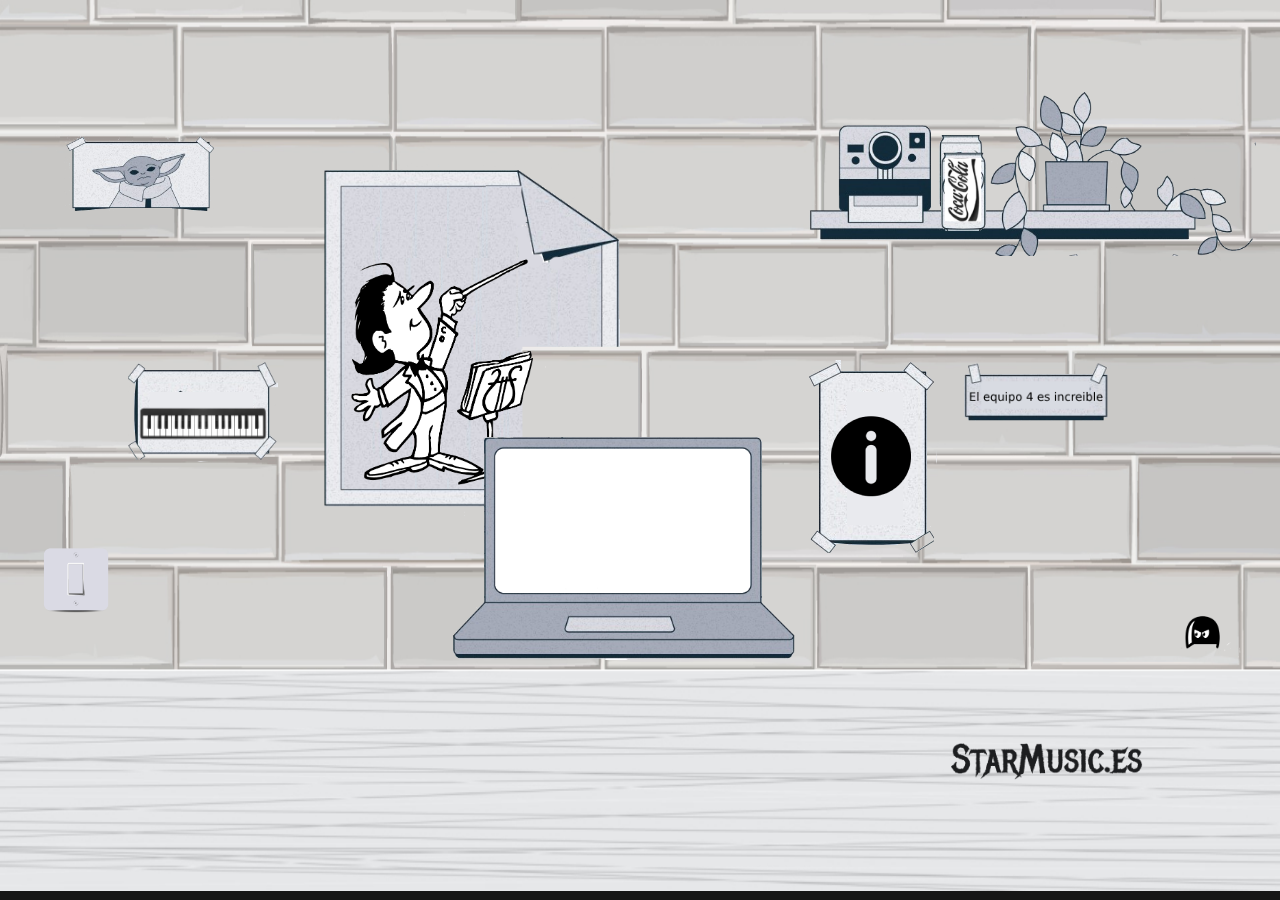
<file: index.html>
<!DOCTYPE html>
<html lang="en">
  <head>
    <meta charset="UTF-8" />
    <meta http-equiv="X-UA-Compatible" content="IE=edge" />
    <meta name="viewport" content="width=device-width, initial-scale=1.0" />
    <link rel="stylesheet" href="css/IndexStyle.css" />
    <title>StarMusic</title>
  </head>
  <body>
    <main id="main">
      <div id="NoOculto" class="main_pared--inicial">
        <img id="imgFondo" class="main_img--fondo" src="img/fondoPared.png" />
        <img
          id="imgOrdenador" class="main_img main_img--ordenador" src="img/ordenadorPared.png" alt=""/>
        <img id="imgEstanteria" onclick="reproducirAudioCamara()" class="main_img main_img--estanteria" src="img/estanteriaPared.png" alt=""/>
        <img id="imgPoster" class="main_img main_img_poster" src="img/posterPared.png" alt="" />
        <img id="imgYoda" onclick="reproducirAudioYoda()" class="main_img main_img_yoda" src="img/yodaPared.png" alt=""/>
        <img id="imgNota" class="main_img main_img--nota" src="img/NotaPared.png" alt=""/>
        <img id="imgFoto" class="main_img main_img_foto" src="img/fotoPared.png" alt=""/>
        <img id="imgInterruptor" class="main_img main_img_interruptorPared" onclick="changeInterruptor();changeOrdenador();changeEstanteria();changePoster();changeYoda();changeNota; changeFoto(); changeFoto2();changeCola(); changeNombre();changeFondo()" src="img/interruptorPared.png"alt=""/>
        <a href="https://www.google.es/"><img id="imgFoto2" class="main_img main_img--foto2" src="img/fotoPared2.png"
          alt=""
        /></a>
        <img
          id="myImage" 
          class="main_img main_img--agujero"
          onclick="changeImage();"
          src="img/agujeroPared.png"
          alt=""
        />
        <img
          id="imgCola" onclick="reproducirAudioRefresco()"
          class="main_img main_img--cocacola"
          src="img/cocacolaPared.png"
          alt=""
        />
        <img id="imgNombre" class="main_img--nombre" src="img/nombre.png" />
        <img src="img/bienvenidaPared.png" class="main_img--bienvenidPared" />

        <a href="Instrumentos.html" class=""
          ><img class="imgDirector" src="img/directorOrquesta.png"
        /></a>
        <a href="piano.html" class="" 
          ><img class="imgPiano" src="img/Piano.png"
        /></a>
      </div>

     
    </main>

    <script src="js/Index.js"></script>
  </body>
</html>
</file>
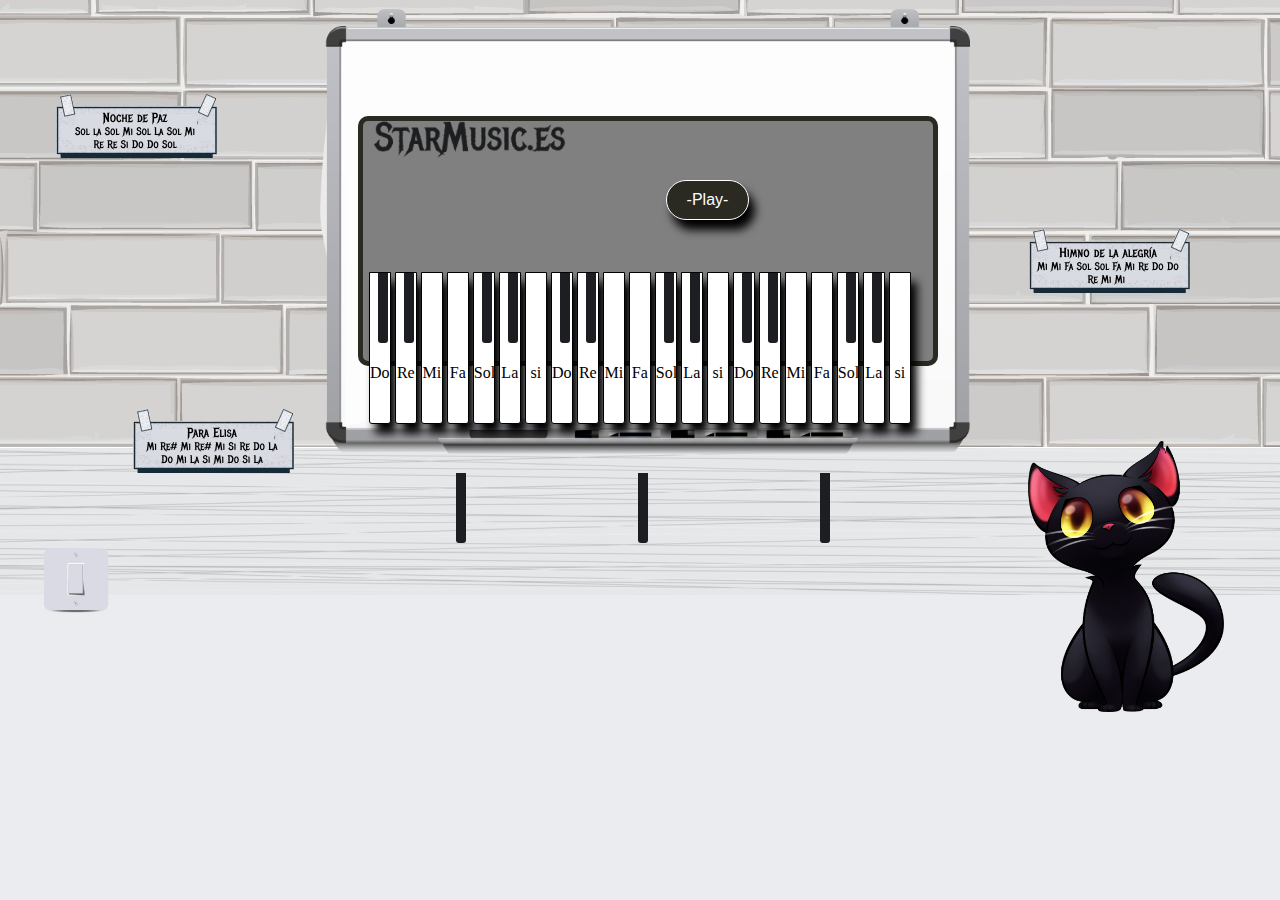
<file: piano.html>
<!DOCTYPE html>
<html lang="en">
<head>
    <meta charset="UTF-8">
    <meta name="viewport" content="width=device-width, initial-scale=1.0">
    
    <link rel="stylesheet" href="css/pianoStyle.css">
    <title>StarMusic</title>
</head>
<body>
    <main>
        
        <img id="imgFondo" class="main_img--fondo" src="img/fondoPared.png">
        
        <img id="imgPizarra" class="main_img main_img_pizarra" src="img/pizarraPared.png" alt=""/>
        <img id="imgInterruptor" class="main_img main_img_interruptorPared" onclick="changeInterruptor();changeFondo();changePaz();changeElisa();changeAlegria()" src="img/interruptorPared.png" alt=""/>
        <img id="imgGato" class="main_img--gatoNegro" src="img/gatoColor.png" alt="" >
        <img id="imgElisa" class="main_img--paraElisa" src="img/paraElisa.png" alt="">
        <img id="imgPaz" class="main_img--nochePaz" src="img/nochePaz.png" alt="">
        <img id="imgAlegria" class="main_img--himnoAlegria" src="img/himnoAlegria.png" alt="">
        <div id="piano"></div>
            <img class="logo" src="img/nombre.png"
                alt="Logo" />
                <div class="keys">
                    <div class="key" data-note="Do" onclick="changeGato()"><span class="note-text">Do</span></div>
                    <div class="key black--key" data-note="Re" onclick="changeGato()"><span class="note-text">Re</span></div>
                    <div class="key black--key" data-note="Mi" onclick="changeGato()"><span class="note-text">Mi</span></div>
                    <div class="key" data-note="Fa" onclick="changeGato()"><span class="note-text">Fa</span></div>
                    <div class="key black--key" data-note="Sol" onclick="changeGato()"><span class="note-text">Sol</span></div>
                    <div class="key black--key" data-note="La" onclick="changeGato()"><span class="note-text">La</span></div>
                    <div class="key black--key" data-note="Si" onclick="changeGato()"><span class="note-text">si</span></div>
                    <div class="key" data-note="DO4" onclick="changeGato()"><span class="note-text">Do</span></div>
                    <div class="key black--key" data-note="RE4" onclick="changeGato()"><span class="note-text">Re</span></div>
                    <div class="key black--key" data-note="MI4" onclick="changeGato()"><span class="note-text">Mi</span></div>
                    <div class="key" data-note="FA4" onclick="changeGato()"><span class="note-text">Fa</span></div>
                    <div class="key black--key" data-note="SOL4" onclick="changeGato()"><span class="note-text">Sol</span></div>
                    <div class="key black--key" data-note="LA4" onclick="changeGato()"><span class="note-text">La</span></div>
                    <div class="key black--key" data-note="SI4" onclick="changeGato()"><span class="note-text">si</span></div>
                    <div class="key" data-note="DO5" onclick="changeGato()"><span class="note-text">Do</span></div>
                    <div class="key black--key" data-note="RE5" onclick="changeGato()"><span class="note-text">Re</span></div>
                    <div class="key black--key" data-note="MI5" onclick="changeGato()"><span class="note-text">Mi</span></div>
                    <div class="key" data-note="FA4"><span class="note-text" onclick="changeGato()">Fa</span></div>
                    <div class="key black--key" data-note="SOL" onclick="changeGato()"><span class="note-text">Sol</span></div>
                    <div class="key black--key" data-note="LAb4" onclick="changeGato()"><span class="note-text">La</span></div>
                    <div class="key black--key" data-note="SIb4" onclick="changeGato()"><span class="note-text">si</span></div>
                   
                </div>
            
        </div>
        <button id="playButton">-Play-</button>
        <!--<button id="toggleNoteButton">Notas</button>-->
        
        
    
    </main>
    <script src="js/piano.js"></script>
</body>
</html>
</file>
<file: css/IndexStyle.css>
:root{
--pink: #ffb39b;
    --yellow: #fabb19;
    --green: #17875a;
    --red: #ff5f5f;
    --turquoise: #00ced4;
    --blue-light: #90afdd;
    --blue: #5d73a3;
    --blue-dark: #314a6d;
    --navy: #14303f;
    --grey-med: #b5bac6;
    --grey-light: #ebecf0;
    --dark: #2a2a22;
    --grey-dark: grey;
    --pink-dark: #f955f2;

}
* {
    margin: 0;
    padding: 0;
    
}
 *,*::before,*::after {
  box-sizing: inherit;
}
/*  Globales **/
html {
    font-size: 62.5%;
    
}
body {
    background-color: var(--grey);
    font-size: 16px; /* 1rem = 10px */
}

#main{
  
  width: 100vw;
  height: 100vh;
 
  
}
/*Pared*/
.main_img--fondo{
    width: 100vw;
    height: 99vh;
}
.main_img--ordenador{
   
    position: absolute;
    top: 48%;
    left: 35%;
    width: 35rem; 
    z-index: 10;  
    cursor: pointer;
}
.main_img--bienvenidPared{
    position: absolute;
    top: 48%;
    left: 35%;
    width: 35rem; 
    z-index: 9;  
    
 
}
.main_img--ordenador:active{
    z-index: 5;

}

.main_img--estanteria{
    position: absolute;
    z-index: 9;
    top: 10%;
    left: 63%;
    width: 45rem;
}
.main_img_poster{
    position: absolute;
    z-index: 3;
    left:25%;
    top: 18%;
    width: 30rem;
}
.main_img--nota{
    width: 15rem;
    position: absolute;
    z-index: 6;
    top: 40%;
    left: 75%;
}
.main_img--nota:hover{
width: 25rem;
}
.main_img_foto{
    position: absolute;
    z-index: 5;
    width: 15rem;
    top: 40%;
    left: 10%;
}
.main_img--cocacola{
    position: absolute;
    z-index: 10;
    width: 5rem;
    top: 16.5%;
    left: 73.3%;
}
.main_img--foto2{
    position: absolute;
    z-index: 4;    
    top: 40%;
    left: 63%;
    cursor: pointer;
}
.main_img_yoda{
    position: absolute;
    z-index: 3;
    width: 15rem;
    top: 15%;
    left: 5%;
    cursor: pointer;
}
.main_img--agujero{
    position: absolute;
    z-index: 2;
    width: 10rem;
    top: 67.6%;
    left: 90%;
    cursor: pointer;
}
.main_img--ratonAgujero{
    position: absolute;
    z-index: 1;
    width: 4rem;
    top: 65%;
    left: 91.7%;
    
}
.main_img_interruptorPared{
   position: absolute;
   z-index: 2;
   width: 10rem;
   top: 60%;
   left: 2%;
   border: 20px sólido #808080;
   cursor: pointer;
    
}
.main_img--nombre{
    position: absolute;
    z-index: 1;
    width: 20rem;
    top: 78%;   
    left: 74%;
}

.imgDirector{
    width: 20rem;
position: absolute;
    top: 27%;
    left: 27%;
    z-index: 3;
 }
 .imgPiano{
    width: 15rem;
    position: absolute;
    top: 44%;
    left: 10%;
    z-index: 11;
 }



/* button{
   background-color: red;
   border-color: #2a2a22;
   box-shadow: 1rem solid var(--dark);   
    position: absolute;
    z-index: 200;
    top: 78%;
    left: 90%;
    width: 8rem;
    height: 8rem;
    border-radius: 50%;
    font-size: 1.6rem;
    box-shadow: 6px 10px 10px black;
    cursor: pointer;
}
button:active{
    transform: translateY(2px);
    box-shadow: none;

  }
 #noOculto{
    display: "";
 }*/
  .cat {
	position: relative;
	height: 170px;
	width: 192.1px;
}
.ear {
	position: absolute;
	top: -30%;
	height: 60%;
	width: 25%;
	background: #090505;
}
.ear::before, .ear::after {
	content: '';
	position: absolute;
	bottom: 24%;
	height: 10%;
	width: 5%;
	border-radius: 50%;
	background: #161616;
}
.ear::after {
	transform-origin: 50% 100%;
}
.ear--left {
	left: -7%;
	border-radius: 70% 30% 0% 0% / 100% 100% 0% 0%;
	transform: rotate(-15deg);
}
.ear--left::before, .ear--left::after {
	right: 10%;
}
.ear--left::after {
	transform: rotate(-45deg);
}
.ear--right {
	right: -7%;
	border-radius: 30% 70% 0% 0% / 100% 100% 0% 0%;
	transform: rotate(15deg);
}
.ear--right::before, .ear--right::after {
	left: 10%;
}
.ear--right::after {
	transform: rotate(45deg);
}
.face {
	position: absolute;
	height: 100%;
	width: 100%;
	background: #161616;
	border-radius: 50%;
}
.eye {
	position: absolute;
	top: 35%;
	height: 30%;
	width: 31%;
	background: #fff;
	border-radius: 50% 50% 50% 50% / 60% 60% 40% 40%;
}
.eye::after {
	content: '';
	position: absolute;
	top: 0;
	left: 0;
	height: 0;
	width: 100%;
	border-radius: 0 0 50% 50Array/0Array 0 40% 40%;
	background: #161616;
	animation: blink 4s infinite ease-in;
}
@keyframes blink {
	0% {
		height: 0;
   }
	90% {
		height: 0;
   }
	92.5% {
		height: 100%;
   }
	95% {
		height: 0;
   }
	97.5% {
		height: 100%;
   }
	100% {
		height: 0;
   }
}
.eye::before {
	content: '';
	position: absolute;
	top: 60%;
	height: 10%;
	width: 15%;
	background: #fff;
	border-radius: 50%;
}
.eye--left {
	left: 0;
}
.eye--left::before {
	right: -5%;
}
.eye--right {
	right: 0;
}
.eye--right::before {
	left: -5%;
}
.eye-pupil {
	position: absolute;
	top: 25%;
	height: 50%;
	width: 20%;
	background: #161616;
	border-radius: 50%;
	animation: look-around 4s infinite;
}
@keyframes look-around {
	0% {
		transform: translate(0);
   }
	5% {
		transform: translate(50%, -25%);
   }
	10% {
		transform: translate(50%, -25%);
   }
	15% {
		transform: translate(-100%, -25%);
   }
	20% {
		transform: translate(-100%, -25%);
   }
	25% {
		transform: translate(0, 0);
   }
	100% {
		transform: translate(0, 0);
   }
}
.eye--left .eye-pupil {
	right: 30%;
}
.eye--right .eye-pupil {
	left: 30%;
}
.eye-pupil::after {
	content: '';
	position: absolute;
	top: 30%;
	right: -5%;
	height: 20%;
	width: 35%;
	border-radius: 50%;
	background: #fff;
}
.muzzle {
	position: absolute;
	top: 60%;
	left: 50%;
	height: 6%;
	width: 10%;
	background: #fff;
	transform: translateX(-50%);
	border-radius: 50% 50% 50% 50% / 30% 30% 70% 70%;
}
/* General page styling */
html {
	height: 100%;
	display: flex;
	align-items: center;
	justify-content: center;
	background: #161616;
}





 


/*Fin pared*/
</file>
<file: css/pianoStyle.css>
:root{
    --pink: #ffb39b;
        --yellow: #fabb19;
        --green: #17875a;
        --red: #ff5f5f;
        --turquoise: #00ced4;
        --blue-light: #90afdd;
        --blue: #5d73a3;
        --blue-dark: #314a6d;
        --navy: #14303f;
        --grey-med: #b5bac6;
        --grey-light: #ebecf0;
        --dark: #2a2a22;
        --grey-dark: grey;
        --pink-dark: #f955f2;
    
    }
    * {
        margin: 0;
        padding: 0;
        
    }
     *,*::before,*::after {
      box-sizing: inherit;
    }
    /*  Globales **/
    html {
        font-size: 62.5%;
        
    }
    body {
        background-color: var(--grey-light);
        font-size: 16px; /* 1rem = 10px */
    }
    main{
        width: 100vw;
        height: 100vh;
        
    }
   
    .main_img_pizarra{
        position: absolute;
        z-index: 4;
        width: 65rem;
        top: 1%;
        left: 25%;
    }
    .main_img_interruptorPared{
        position: absolute;
        z-index: 2;
        width: 10rem;
        top: 60%;
        left: 2%;
        border: 20px sólido #808080;
        cursor: pointer;
    }
    .main_img--gatoNegro{
        position: absolute;
        z-index: 3;
        width: 20rem;
        top: 46%;
        left: 80%;
    }
    .main_img--paraElisa{
      position: absolute;
      z-index: 3;
      top: 45%;
      left: 10%;
    }
    .main_img--nochePaz{
      position: absolute;
      z-index: 3;
      top: 10%;
      left: 4%;
    }
    .main_img--himnoAlegria{
      position: absolute;
      z-index: 3;
      top: 25%;
      left: 80%;
    }
    
    #piano {
        background-color: var(--grey-dark);
        border: 5px #2a2a22 solid;
        width: 53rem;
        height: 15rem;
        margin: 80px auto;
        padding: 90px 20px 0 20px;
        position: relative;
        border-radius: 10px;
        position: absolute;
        top: 4%;
        left: 28%;
        z-index: 4;
         
      }
      
      .keys {
        background-color: #040404;
        width: 55rem;
        height: 13rem;
        padding-left: 2px;
        position: absolute;
        top: 30%;
        left: 28.5%;
        
      }
      
      .key {
        background-color: #ffffff;
        position: relative;
        width: 2rem;
        height: 15rem;
        margin: 2px;
        float: left;
        border-radius: 0 0 3px 3px;
        border: 1px solid black;
        text-align: center;
        line-height: 200px;
        cursor: pointer;
        z-index: 7;
        box-shadow: 6px 10px 10px black;
      }
      .key:active{
        transform: translateY(2px);
        box-shadow: none;

      }
      .key.key:hover {
          background-color: var(--grey-dark);
          color: white;
      }
      
      .key.black--key::after {
        background-color: #1d1e22;
        content: "";
        position: absolute;
        left: -18px;
        width: 1rem;
        height: 7rem;
        border-radius: 0 0 3px 3px;
      }
      
      
      .logo {
        width: 200px;
        position: absolute;
        z-index: 8;
        top: 8rem;
        left: 37rem;
      }
      
      
     
      #playButton {
          background-color: var(--dark); /* Color de fondo */
          color: white; /* Color del texto */
          padding: 10px 20px; /* Espaciado interno */
          font-size: 16px; /* Tamaño de fuente */
          cursor: pointer; /* Cambia el cursor al pasar el ratón */
          border: 1px solid white; /* Sin borde */
          border-radius: 50px; /* Esquinas redondeadas */
          position: absolute;
          z-index: 10;
          top: 20%;
          left: 52%;
          box-shadow: 6px 10px 10px black;  
             

      }
      #playButton:active{
        transform: translateY(2px);
        box-shadow: none;  

      }
      #toggleNoteButton{
        background-color: var(--dark); /* Color de fondo */
        color: white; /* Color del texto */
        padding: 10px 20px; /* Espaciado interno */
        font-size: 16px; /* Tamaño de fuente */
        cursor: pointer; /* Cambia el cursor al pasar el ratón */
        border: 1px solid white; /* Sin borde */
        border-radius: 50px; /* Esquinas redondeadas */
        position: absolute;
        z-index: 10;
        top: 20%;
        left: 60%;
        box-shadow: 6px 10px 10px black; 
        
      }
      #toggleNoteButton:active{
        transform: translateY(2px);
        box-shadow: none;  

      }
      
      
      .hideNote {
          display: none;}
      
      /* Cambia el estilo del botón al pasar el ratón sobre él */
</file>
